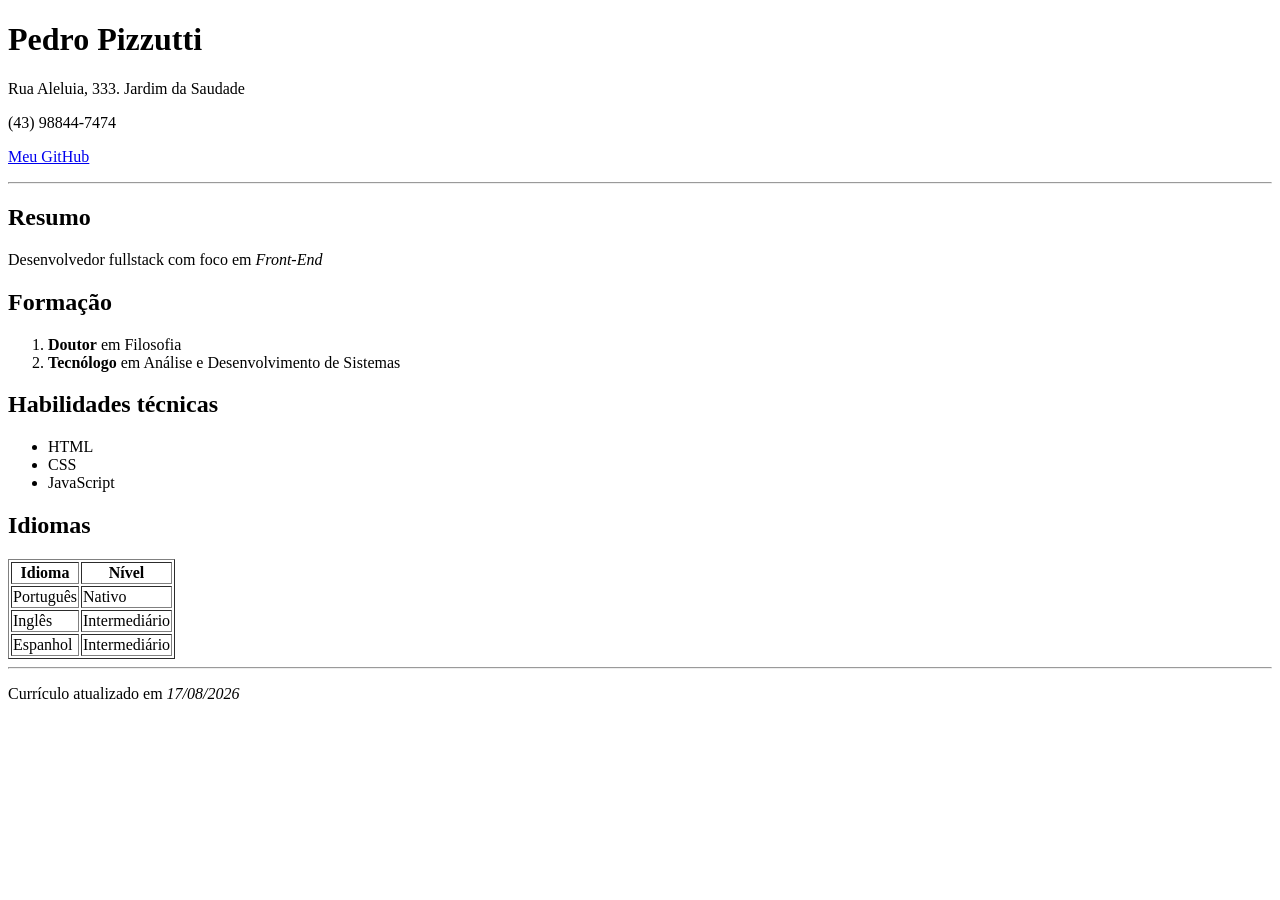
<file: aula-2/index.html>
<!DOCTYPE html>
<html lang="pt-br">
  <head>
    <meta charset="UTF-8"/>
    <title>Meu currículo</title>
  </head>
  <body>
    <div id="cabecalho">
      <h1>Pedro Pizzutti</h1>
      <p>Rua Aleluia, 333. Jardim da Saudade</p>
      <p>(43) 98844-7474</p>
      <p>
        <a href="https://github.com/PedroPizzutti">Meu GitHub</a>
      </p>
    </div>
    <hr>
    <div id="principal">
      <div>
        <h2>Resumo</h2>
        <p>
          Desenvolvedor fullstack com foco em <i>Front-End</i>
        </p>
      </div>
      <div>
        <h2>Formação</h2>
        <ol>
          <li><b>Doutor</b> em Filosofia</li>
          <li><b>Tecnólogo</b> em Análise e Desenvolvimento de Sistemas</li>
        </ol>
      </div>
      <div>
        <h2>Habilidades técnicas</h2>
        <ul>
          <li>HTML</li>
          <li>CSS</li>
          <li>JavaScript</li>
        </ul>
      </div>
      <div>
        <h2>Idiomas</h2>
        <table border="1">
          <tr>
            <th>Idioma</th>
            <th>Nível</th>
          </tr>
          <tr>
            <td>Português</td>
            <td>Nativo</td>
          </tr>
          <tr>
            <td>Inglês</td>
            <td>Intermediário</td>
          </tr>
          <tr>
            <td>Espanhol</td>
            <td>Intermediário</td>
          </tr>
        </table>
      </div>
    </div>
    <hr>
    <div>
      <p>Currículo atualizado em <i>17/08/2026</i></p>
    </div>
  </body>

</html>
</file>
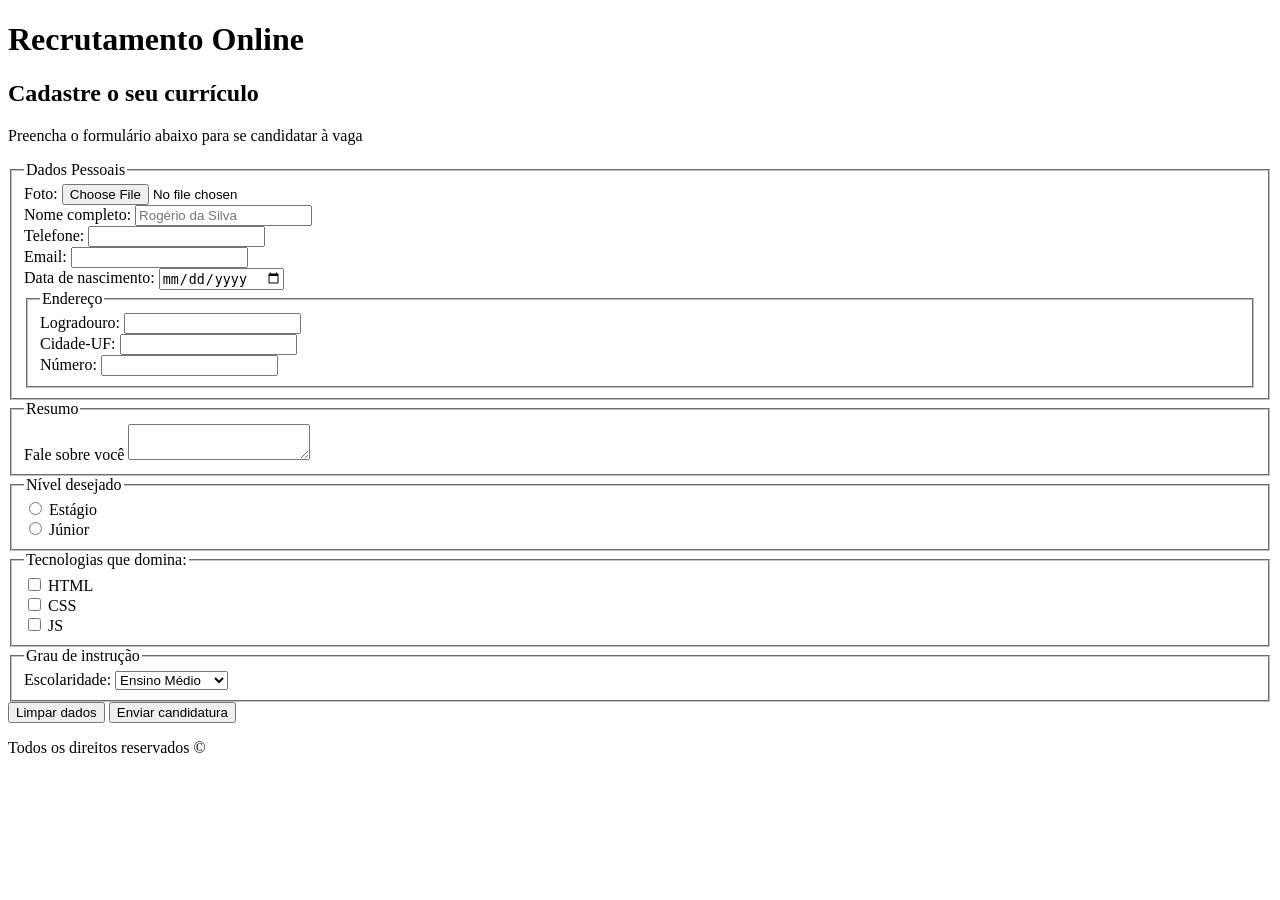
<file: aula-3/index.html>
<!DOCTYPE html>
<html lang="pt-br">
  <head>
    <title>Recrutamento online</title>
    <meta charset="UTF-8">
  </head>
  <body>
    <header>
      <h1>Recrutamento Online</h1>
    </header>
    <main>
      <section>
        <h2>Cadastre o seu currículo</h2>
        <form action="https://postman-echo.com/post" method="post" enctype="multipart/form-data">
          <p>Preencha o formulário abaixo para se candidatar à vaga</p>
          <fieldset>
            <legend>Dados Pessoais</legend>
            <!-- Campo novo de foto -->
            <div>
              <label for="foto_id">Foto:</label>
              <input id="foto_id" name="foto" type="file" accept="image/*">
            </div>

            <!-- Adicionado um placeholder -->
            <div>
              <label for="nome_id">Nome completo:</label>
              <input id="nome_id" name="nome" type="text" placeholder="Rogério da Silva">
            </div>

            <!-- Adicionado um required -->
            <div>
              <label for="telefone_id">Telefone:</label>
              <input id="telefone_id" name="telefone" type="tel" required>
            </div>

            <div>
              <label for="email_id">Email:</label>
              <input id="email_id" name="email" type="email">
            </div>

            <div>
              <label for="data_nasc_id">Data de nascimento:</label>
              <input id="data_nasc_id" name="data_nasc" type="date">
            </div>

            <fieldset>
              <legend>Endereço</legend>
              
              <div>
                <label for="logradouro_id">Logradouro:</label>
                <input id="logradouro_id" name="Logradouro" type="text">
              </div>

              <div>
                <label for="cidade_id">Cidade-UF:</label>
                <input id="cidade_id" name="cidade" type="text">
              </div>

              <div>
                <label for="numero_id">Número:</label>
                <input id="numero_id" name="numero" type="number">
              </div>

            </fieldset>
          </fieldset>

          <fieldset>
            <legend>Resumo</legend>
            <div>
              <label for="resumo_id">Fale sobre você</label>
              <textarea id="resumo_id" name="resumo"></textarea>
            </div>
          </fieldset>

          <fieldset>
            <legend>Nível desejado</legend>
            <div>
              <input id="nivel_estagio_id" 
                     name="nivel" 
                     type="radio"
                     value="estagio">
              <label for="nivel_estagio_id">Estágio</label>
            </div>
            <div>
              <input id="nivel_junior_id" 
                     name="nivel"
                     type="radio"
                     value="junior">
              <label for="nivel_junior_id">Júnior</label>
            </div>
          </fieldset>

          <fieldset>
            <legend>Tecnologias que domina:</legend>
            <div>
              <input id="tec_html_id" 
                     name="tecnologias" 
                     type="checkbox" 
                     value="html">
              <label for="tec_html_id">HTML</label>
            </div>
            <div>
              <input id="tec_css_id" 
                     name="tecnologias" 
                     type="checkbox" 
                     value="css">
              <label for="tec_css_id">CSS</label>
            </div>
            <div>
              <input id="tec_js_id" 
                     name="tecnologias" 
                     type="checkbox" 
                     value="js">
              <label for="tec_js_id">JS</label>
            </div>

          </fieldset>

          <fieldset>
            <legend>Grau de instrução</legend>
            <div>
              <label for="escolaridade_id">Escolaridade:</label>
              <select id="escolaridade_id" name="escolaridade">
                <option value="medio">Ensino Médio</option>
                <option value="graduacao">Graduação</option>
                <option value="pos">Pós-graduação</option>
              </select>
            </div>
          </fieldset>

          <div>
            <button type="reset">Limpar dados</button>
            <button type="submit">Enviar candidatura</button>
          </div>

        </form>
      </section>
    </main>
    <footer>
      <p>Todos os direitos reservados &copy;</p>
    </footer>   
  </body>
</html>
</file>
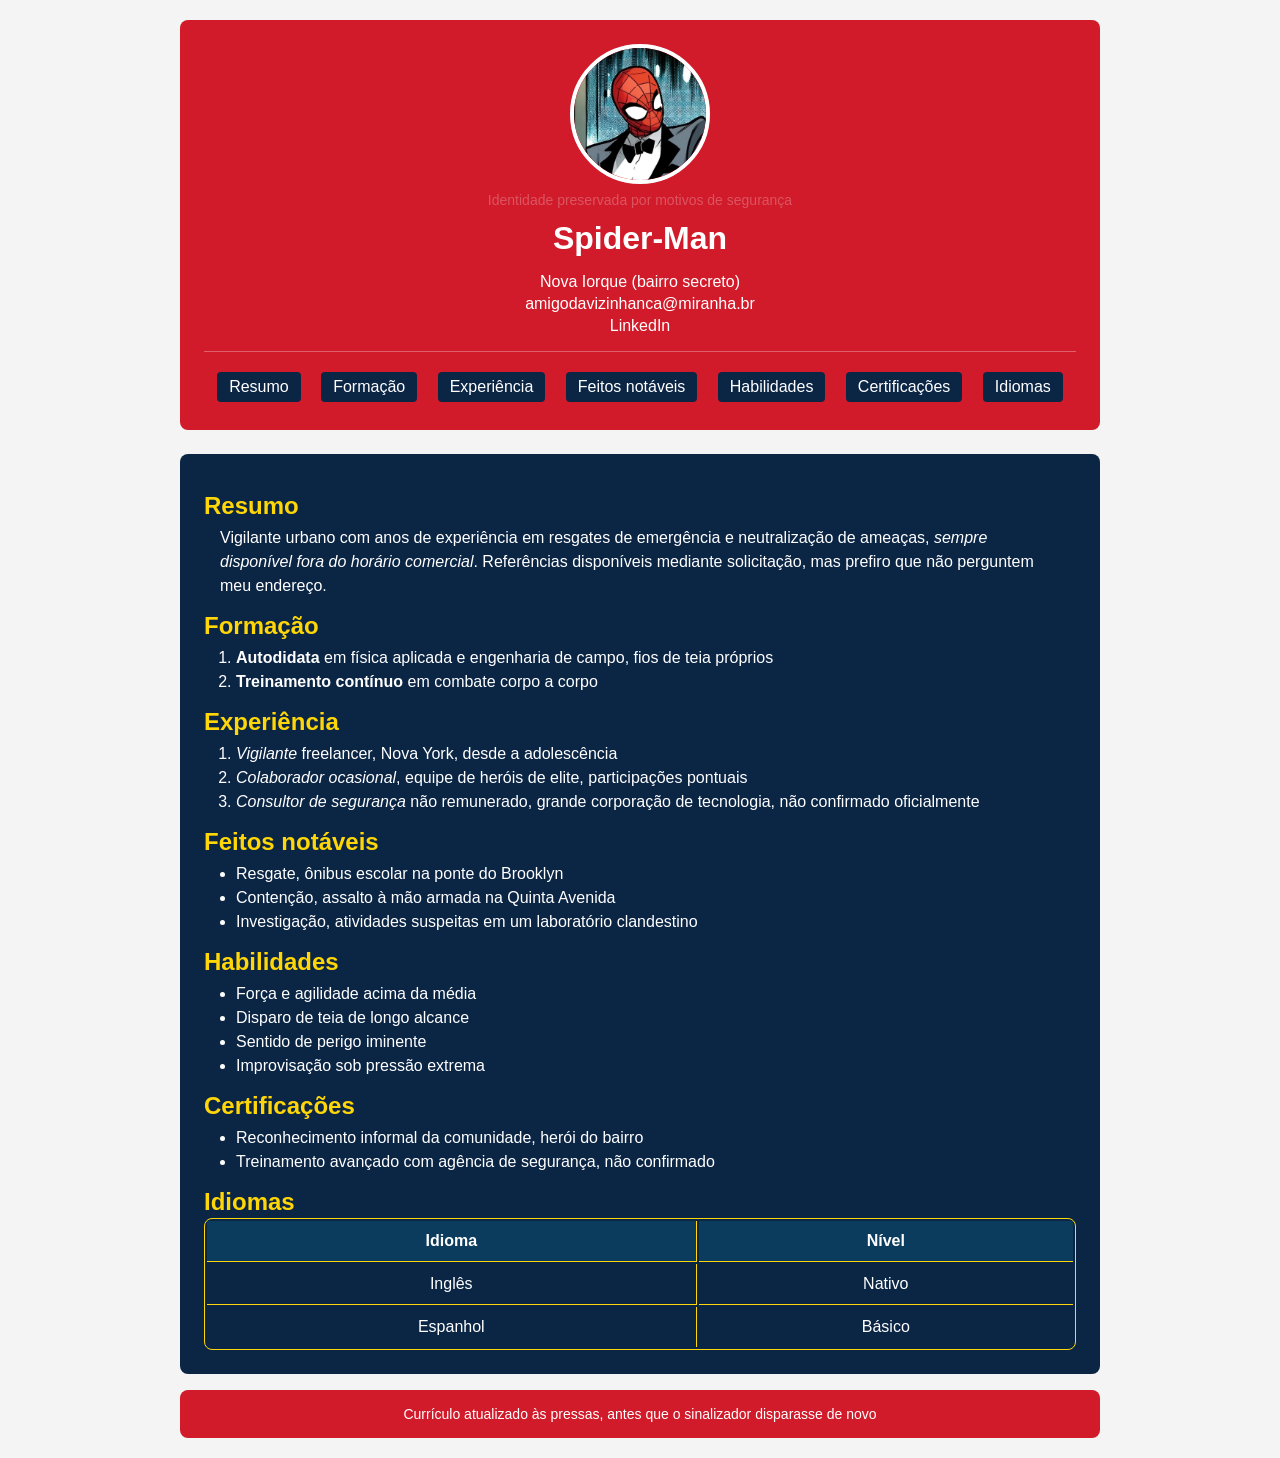
<file: aula-5/index.html>
<!DOCTYPE html>
<html lang="pt-br">
<head>
  <meta charset="UTF-8" />
  <meta name="viewport" content="width=device-width, initial-scale=1.0" />
  <title>Currículo Spider-Man</title>
  <link rel="stylesheet" href="./styles/global.css">
</head>
<body>
  <header>
    <figure>
      <img src="./images/miranha.jpg" alt="Foto de perfil, pessoa mascarada com traje vermelho e azul" />
      <figcaption>Identidade preservada por motivos de segurança</figcaption>
    </figure>
    <h1>Spider-Man</h1>
    <div class="header-info">
      <p>Nova Iorque (bairro secreto)</p>
      <p>
        <a href="mailto:amigodavizinhanca@miranha.br">amigodavizinhanca@miranha.br</a>
      </p>
      <p>
        <a href="https://www.linkedin.com/in/miranha/">LinkedIn</a>
      </p>
      <nav>
        <ul>
          <li><a href="#resumo">Resumo</a></li>
          <li><a href="#formacao">Formação</a></li>
          <li><a href="#experiencia">Experiência</a></li>
          <li><a href="#feitos">Feitos notáveis</a></li>
          <li><a href="#habilidades">Habilidades</a></li>
          <li><a href="#certificacoes">Certificações</a></li>
          <li><a href="#idiomas">Idiomas</a></li>
        </ul>
      </nav>
    </div>
  </header>

  <main>
    <section id="resumo">
      <h2>Resumo</h2>
      <p>
        Vigilante urbano com anos de experiência em resgates de emergência e neutralização de ameaças,
        <em>sempre disponível fora do horário comercial</em>. Referências disponíveis mediante solicitação,
        mas prefiro que não perguntem meu endereço.
      </p>
    </section>

    <section id="formacao">
      <h2>Formação</h2>
      <ol>
        <li><strong>Autodidata</strong> em física aplicada e engenharia de campo, fios de teia próprios</li>
        <li><strong>Treinamento contínuo</strong> em combate corpo a corpo</li>
      </ol>
    </section>

    <section id="experiencia">
      <h2>Experiência</h2>
      <ol>
        <li><em>Vigilante</em> freelancer, Nova York, desde a adolescência</li>
        <li><em>Colaborador ocasional</em>, equipe de heróis de elite, participações pontuais</li>
        <li><em>Consultor de segurança</em> não remunerado, grande corporação de tecnologia, não confirmado oficialmente</li>
      </ol>
    </section>

    <section id="feitos">
      <h2>Feitos notáveis</h2>
      <ul>
        <li>Resgate, ônibus escolar na ponte do Brooklyn</li>
        <li>Contenção, assalto à mão armada na Quinta Avenida</li>
        <li>Investigação, atividades suspeitas em um laboratório clandestino</li>
      </ul>
    </section>

    <section id="habilidades">
      <h2>Habilidades</h2>
      <ul>
        <li>Força e agilidade acima da média</li>
        <li>Disparo de teia de longo alcance</li>
        <li>Sentido de perigo iminente</li>
        <li>Improvisação sob pressão extrema</li>
      </ul>
    </section>

    <section id="certificacoes">
      <h2>Certificações</h2>
      <ul>
        <li>Reconhecimento informal da comunidade, herói do bairro</li>
        <li>Treinamento avançado com agência de segurança, não confirmado</li>
      </ul>
    </section>

    <section id="idiomas">
      <h2>Idiomas</h2>
      <table>
        <thead>
          <tr>
            <th scope="col">Idioma</th>
            <th scope="col">Nível</th>
          </tr>
        </thead>
        <tbody>
          <tr>
            <td>Inglês</td>
            <td>Nativo</td>
          </tr>
          <tr>
            <td>Espanhol</td>
            <td>Básico</td>
          </tr>
        </tbody>
      </table>
    </section>
  </main>

  <footer>
    <p>Currículo atualizado às pressas, antes que o sinalizador disparasse de novo</p>
  </footer>
</body>

</html>
</file>
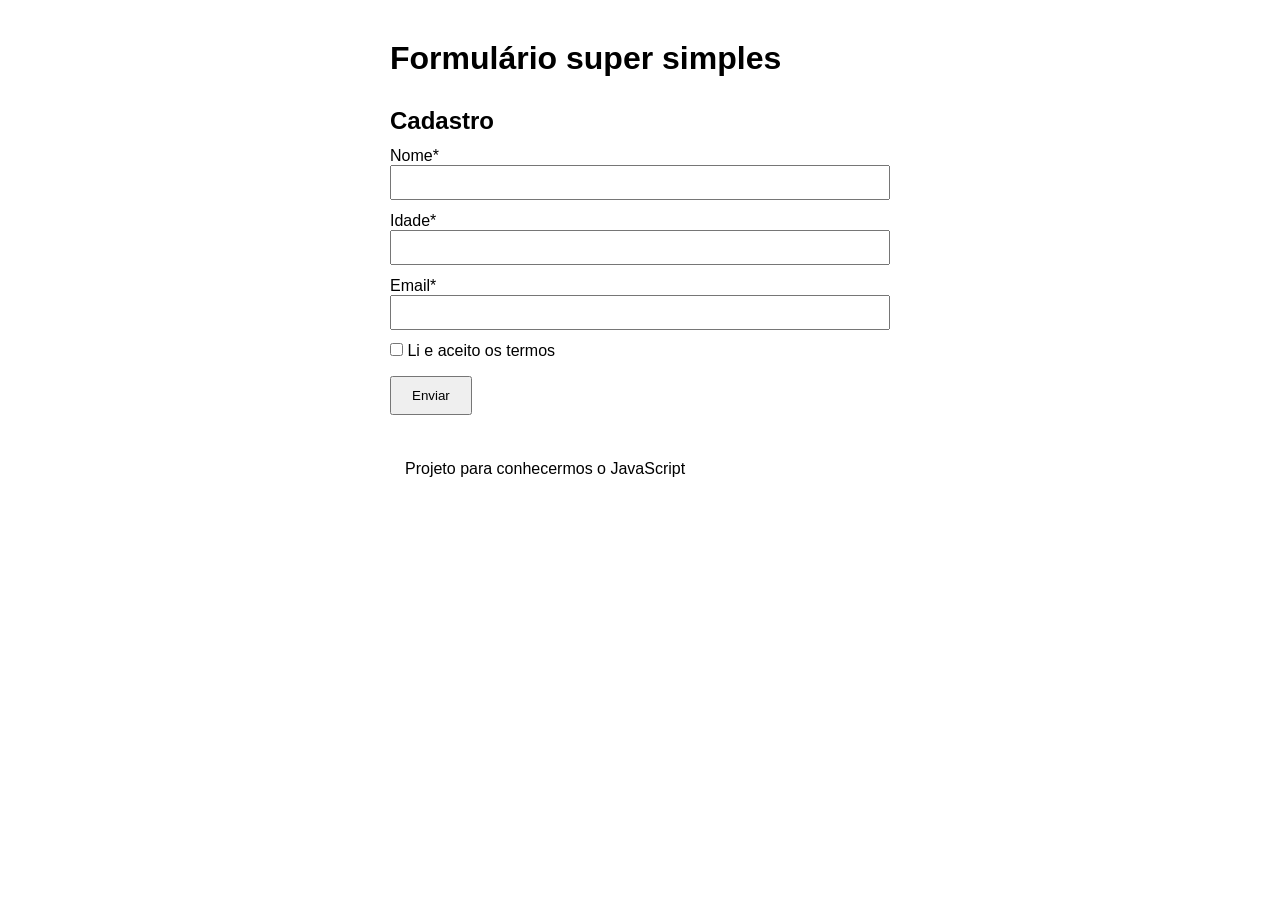
<file: aula-7/index.html>
<!DOCTYPE html>
<html lang="pt-BR">
<head>
  <meta charset="UTF-8">
  <meta name="viewport" content="width=device-width, initial-scale=1.0">
  <title>Aprendendo JavaScript</title>
  <link rel="stylesheet" href="./styles/global.css">
  <script src="./scripts/index.js" defer></script>
</head>
<body>
  <header>
    <h1>Formulário super simples</h1>
  </header>
  <main>
    <h2>Cadastro</h2>
    <form id="cadastro">

      <label for="nome">Nome*</label>
      <input type="text" id="nome">
      <p id="erro-nome" class="oculto"></p>

      <label for="idade">Idade*</label>
      <input type="number" id="idade">
      <p id="erro-idade" class="oculto"></p>

      <label for="email">Email*</label>
      <input type="email" id="email">
      <p id="erro-email" class="oculto"></p>

      <label>
        <input type="checkbox" id="termos">
        <span>Li e aceito os termos</span>
        <p id="erro-termos" class="oculto"></p>
      </label>

      <button onclick="executar(event)">Enviar</button>
      <p id="concluido" class="oculto"></p>

    </form>
  </main>
  <footer>
    <p>Projeto para conhecermos o JavaScript</p>
  </footer>
</body>
</html>
</file>
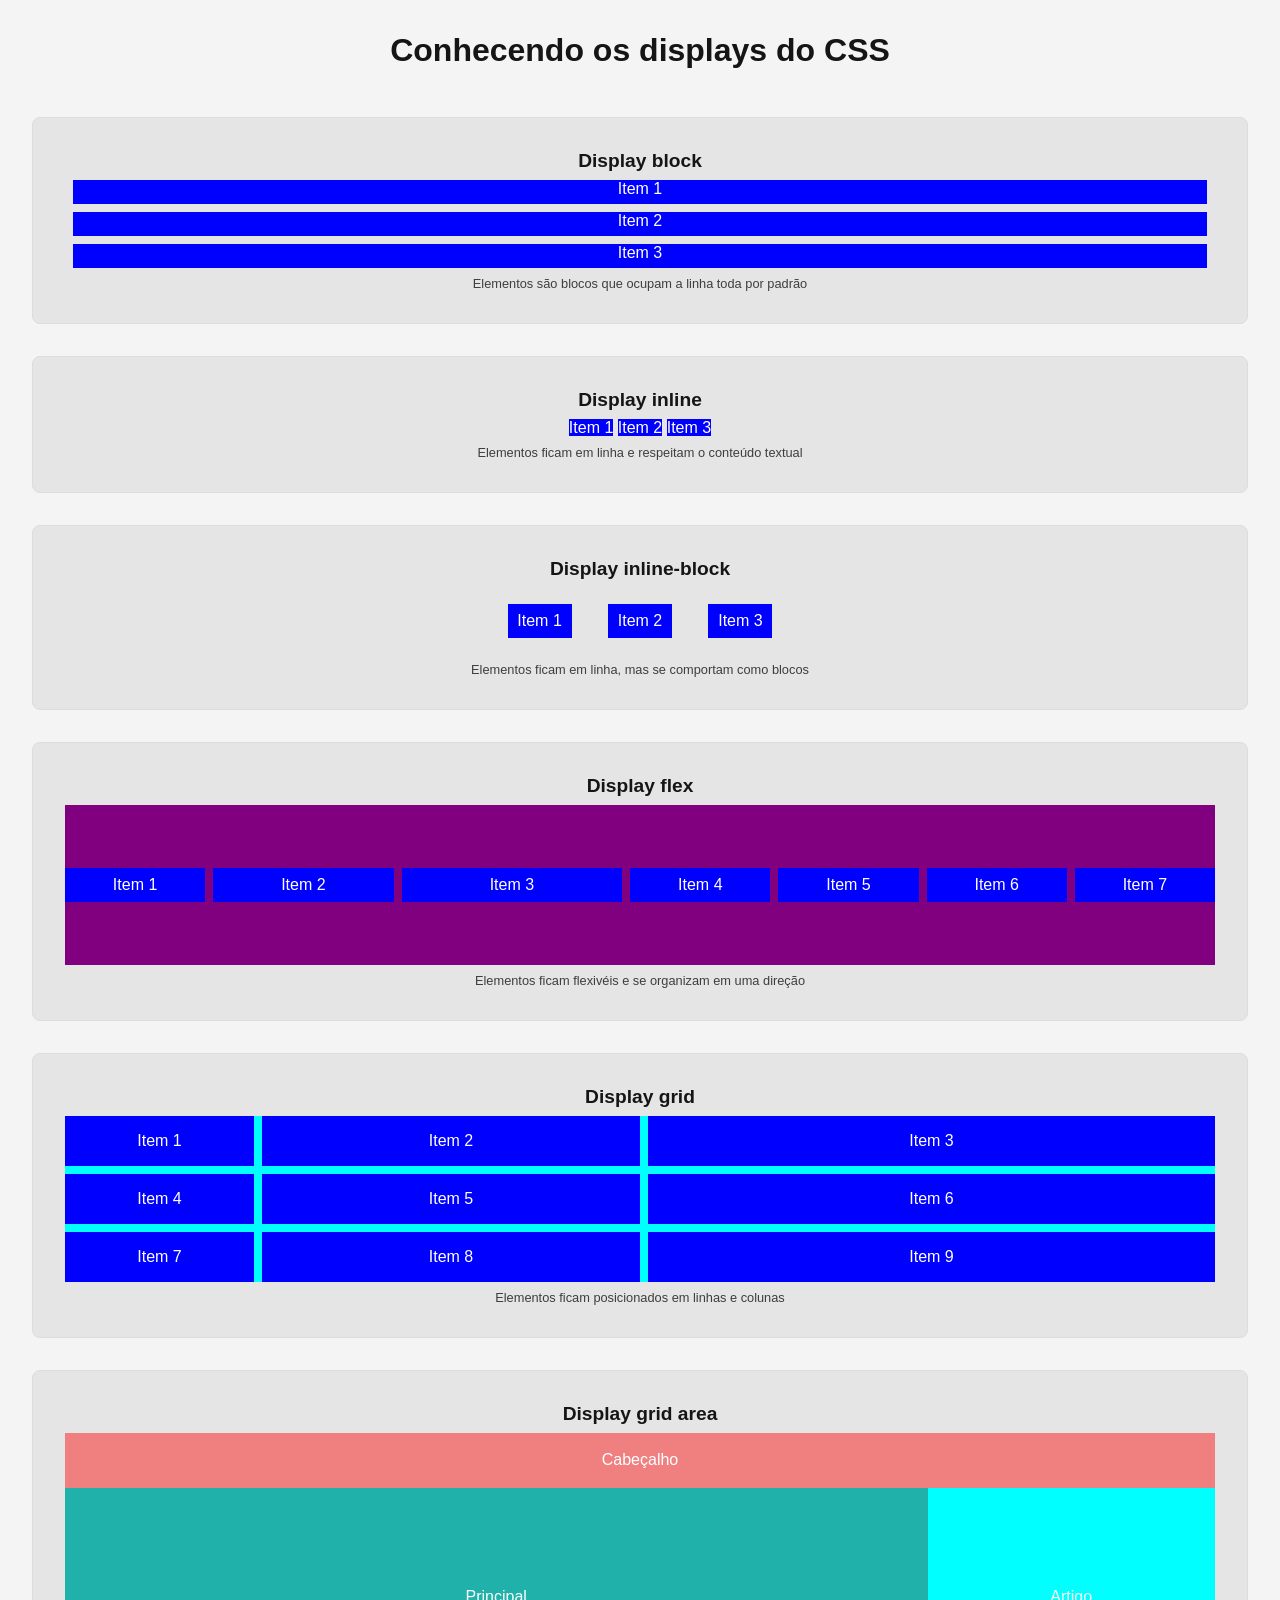
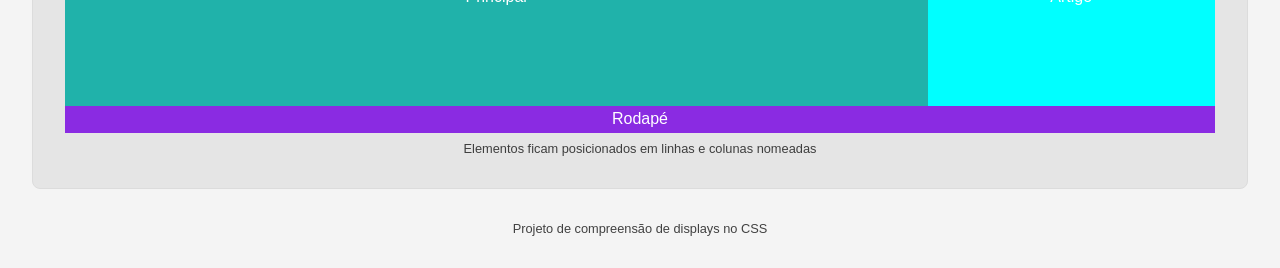
<file: aula-6/exemplos/index.html>
<!DOCTYPE html>
<html lang="pt-br">
<head>
  <meta charset="UTF-8">
  <meta name="viewport" content="width=device-width, initial-scale=1.0">
  <link rel="stylesheet" href="./styles/global.css">
  <link rel="icon" href="./images/block.png" type="image/x-icon">
  <title>Conhecendo os displays</title>
</head>
<body>
  <header>
    <h1>Conhecendo os displays do CSS</h1>
  </header>
  <main>
    <section>
      <h2>Display block</h2>
      <div class="container-block">
        <div class="item">Item 1</div>
        <div class="item">Item 2</div>
        <div class="item">Item 3</div>
      </div>
      <p>Elementos são blocos que ocupam a linha toda por padrão</p>
    </section>

    <section>
      <h2>Display inline</h2>
      <div class="container-inline">
        <div class="item">Item 1</div>
        <div class="item">Item 2</div>
        <div class="item">Item 3</div>
      </div>
      <p>Elementos ficam em linha e respeitam o conteúdo textual</p>
    </section>

    <section>
      <h2>Display inline-block</h2>
      <div class="container-inline-block">
        <div class="item">Item 1</div>
        <div class="item">Item 2</div>
        <div class="item">Item 3</div>
      </div>
      <p>Elementos ficam em linha, mas se comportam como blocos</p>
    </section>

    <section>
      <h2>Display flex</h2>
      <div class="container-flex">
        <div class="item">Item 1</div>
        <div id="item-2" class="item">Item 2</div>
        <div id="item-3" class="item">Item 3</div>
        <div class="item">Item 4</div>
        <div class="item">Item 5</div>
        <div class="item">Item 6</div>
        <div class="item">Item 7</div>
      </div>  
      <p>Elementos ficam flexivéis e se organizam em uma direção</p>
    </section>
    
    <section>
      <h2>Display grid</h2>
      <div class="container-grid">
        <div class="item">Item 1</div>
        <div class="item">Item 2</div>
        <div class="item">Item 3</div>
        <div class="item">Item 4</div>
        <div class="item">Item 5</div>
        <div class="item">Item 6</div>
        <div class="item">Item 7</div>
        <div class="item">Item 8</div>
        <div class="item">Item 9</div>
      </div>  
      <p>Elementos ficam posicionados em linhas e colunas</p>
    </section>

    <section>
      <h2>Display grid area</h2>
      <div class="container-grid-area">
        <div class="item item-cabecalho">Cabeçalho</div>
        <div class="item item-principal">Principal</div>
        <div class="item item-artigo">Artigo</div>
        <div class="item item-rodape">Rodapé</div>
      </div>
      <p>Elementos ficam posicionados em linhas e colunas nomeadas</p>
    </section>

  </main>
  <footer>
    <p>Projeto de compreensão de displays no CSS</p>
  </footer>
</body>
</html>
</file>
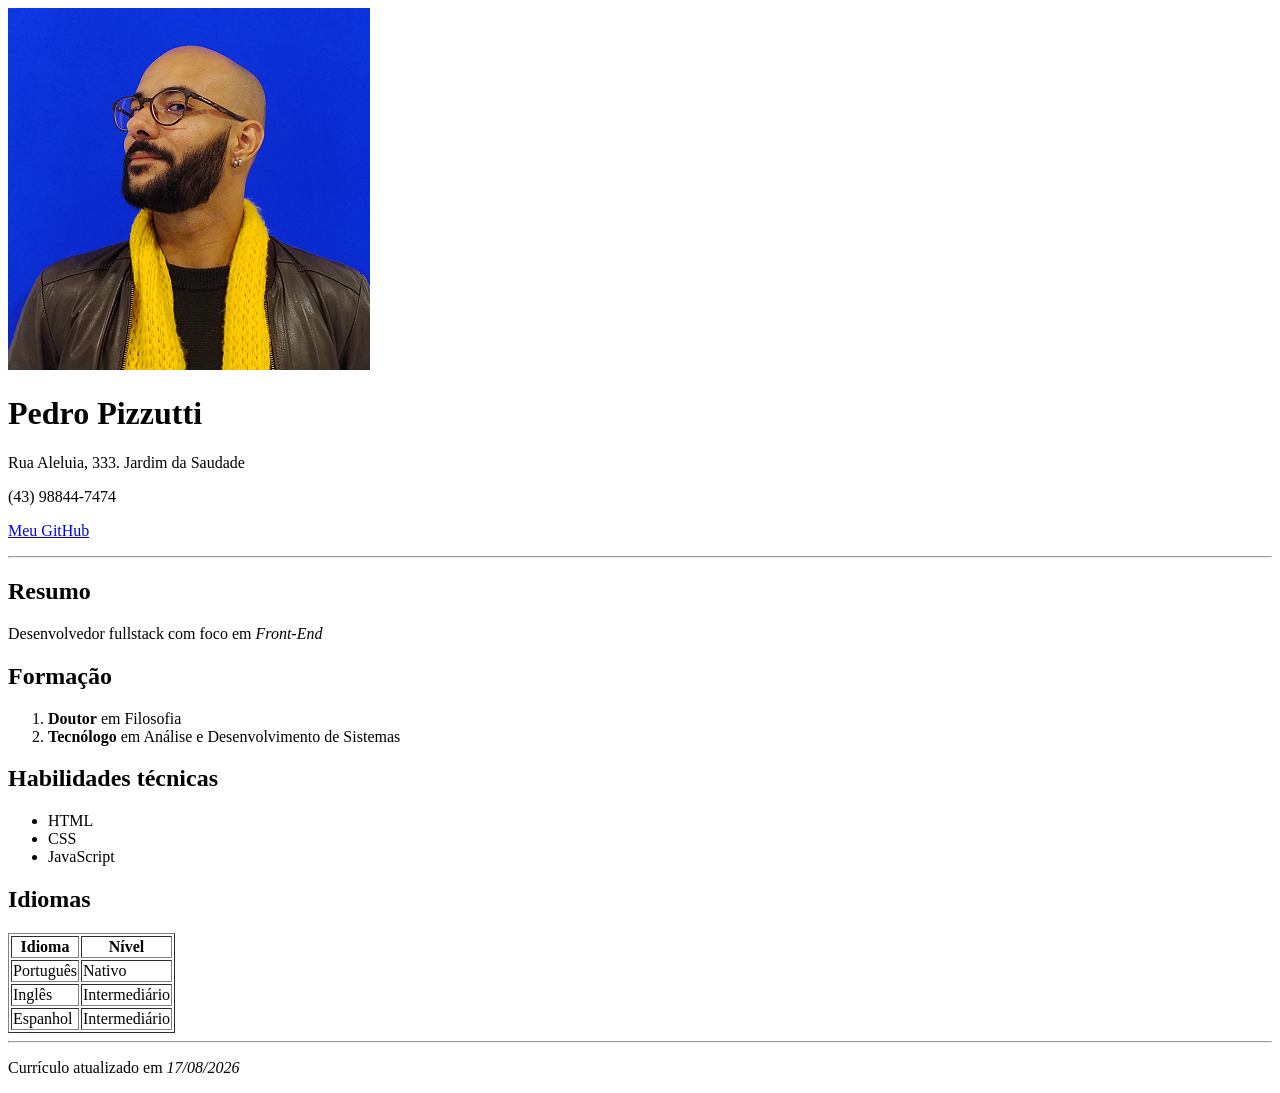
<file: aula-2/index_semantico.html>
<!DOCTYPE html>
<html lang="pt-br">

<head>
  <meta charset="UTF-8" />
  <title>Meu currículo</title>
</head>

<body>
  <header>
    <img src="foto-perfil.png" alt="Foto de Perfil">
    <h1>Pedro Pizzutti</h1>
    <p>Rua Aleluia, 333. Jardim da Saudade</p>
    <p>(43) 98844-7474</p>
    <p>
      <a href="https://github.com/PedroPizzutti">Meu GitHub</a>
    </p>
  </header>

  <hr>
  <main>
    <section>
      <h2>Resumo</h2>
      <p>
        Desenvolvedor fullstack com foco em <em>Front-End</em>
      </p>
    </section>

    <section>
      <h2>Formação</h2>
      <ol>
        <li><strong>Doutor</strong> em Filosofia</li>
        <li><strong>Tecnólogo</strong> em Análise e Desenvolvimento de Sistemas</li>
      </ol>
    </section>

    <section>
      <h2>Habilidades técnicas</h2>
      <ul>
        <li>HTML</li>
        <li>CSS</li>
        <li>JavaScript</li>
      </ul>
    </section>
    
    <section>
      <h2>Idiomas</h2>
      <table border="1">
        <tr>
          <th>Idioma</th>
          <th>Nível</th>
        </tr>
        <tr>
          <td>Português</td>
          <td>Nativo</td>
        </tr>
        <tr>
          <td>Inglês</td>
          <td>Intermediário</td>
        </tr>
        <tr>
          <td>Espanhol</td>
          <td>Intermediário</td>
        </tr>
      </table>
    </section>

  </main>
  <hr>
  <footer>
    <p>Currículo atualizado em <em>17/08/2026</em></p>
  </footer>
</body>

</html>
</file>
<file: aula-5/styles/global.css>
* {
  margin: 0;
  padding: 0;
  box-sizing: border-box;
}

body {
  font-size: 16px;
  font-family: Arial, Helvetica, sans-serif;
  color: #1a1a1a;
  background-color: #f4f4f4;
  padding: 1.25rem;
  max-width: 60rem;
  margin: auto;
}

header {
  background-color: #d11a2a;
  color: #ffffff;
  padding: 1.5rem;
  border-radius: 0.5rem;
  text-align: center;
}

header img {
  width: 8.75rem;
  height: 8.75rem;
  border-radius: 50%;
  border: 0.25rem solid #ffffff;
}

header figcaption {
  font-size: 0.875rem;
  opacity: 0.25;
  margin-top: 0.25rem;
}

header h1 {
  margin-top: 0.75rem;
  font-size: 2rem;
}

/* Criação de classe */
.header-info {
  margin-top: 1rem;
}

/* Restringe o estilo aos p dentro dos header */
header p {
  margin-top: 0.25rem;
}

a {
  color: inherit;
  text-decoration: none;
}

a:hover {
  opacity: 0.8;
  cursor: pointer;
  color: #ffd607;
  transition: 0.5s;
}

nav {
  margin-top: 1rem;
  padding-top: 1rem;
  border-top: 0.0625rem solid rgba(255, 255, 255, 0.3);
}

nav ul {
  list-style: none;
}

nav li {
  display: inline-block;
  margin: 0.25rem 0.5rem;
}

nav a {
  display: block;
  background-color: #0b2545;
  padding: 0.375rem 0.75rem;
  border-radius: 0.25rem;
}

main {
  padding: 1.5rem;
  color: #ffffff;
  background-color: #0b2545;
  margin-top: 1.5rem;
  border-radius: 0.5rem;
}

section {
  margin-top: 1rem;
  line-height: 1.5rem;
}

section h2 {
  color: #ffd607;
}

section p {
  margin: 0.5rem 1rem;
}

section ul,
section ol {
  margin: 0.5rem 1rem;
  padding-left: 1rem;
}

table {
  width: 100%;
  margin-top: 0.25rem;
  border: 0.00275rem solid #ffd607;
  border-radius: 0.5rem;
}

table th {
  background-color: #0b3c5d;
}

table th,
table td {
  padding: 0.5rem;
  text-align: center;
  border-right: 0.00275rem solid #ffd607;
  border-bottom: 0.00275rem solid #ffd607;
}

table th:last-child,
table td:last-child {
  border-right: none;
}

table tr:last-child td {
  border-bottom: none;
}

footer {
  margin-top: 1rem;
  font-size: 0.875rem;
  text-align: center;
  color: #ffffff;
  background-color: #d11a2a;
  padding: 1rem;
  border-radius: 0.5rem;
}
</file>
<file: aula-7/styles/global.css>
* {
  margin: 0;
  padding: 0;
  box-sizing: border-box;
}

html {
  font-size: 62.5%;
}

body {
  font-family: Arial, sans-serif;
  font-size: 1.6rem;
  max-width: 50rem;
  margin: 4rem auto;
}

main {
  margin-top: 3rem;
}

footer {
  margin-top: 3rem;
}

footer p {
  margin-top: 1rem;
  padding: 1.5rem;
}

label {
  display: block;
  margin-top: 1.2rem;
}

input[type="text"],
input[type="number"],
input[type="email"] {
  padding: 0.8rem;
  width: 100%;
}

button {
  padding: 1rem 2rem;
  margin-top: 1.6rem;
}

.oculto {
  display: none;
}

.sucesso {
  background-color: #ffe08a;
  font-weight: bold;
}

.erro {
  color: #8a1c1c;
  background-color: #ffe6e6;
}
</file>
<file: aula-6/exemplos/styles/global.css>
* {
  margin: 0;
  padding: 0;
  box-sizing: border-box;
}

body {
  font-size: 16px;
  font-family: "Franklin Gothic Medium", sans-serif;
  padding: 2rem;
  background-color: #f4f4f4;
  color: #151515;
}

h1 {
  text-align: center;
  margin-bottom: 3rem;
}

h2 {
  font-size: 1.2rem;
  margin-bottom: 0.5rem;
}

p {
  opacity: 0.8;
  font-size: 0.8rem;
  margin-top: 0.5rem;
}

section {
  background-color: #e5e5e5;
  padding: 2rem;
  margin-bottom: 2rem;
  border-radius: 0.5rem;
  border: 1px solid #dcdcdc;
  text-align: center;
}

footer {
  text-align: center;
}

.item {
  background-color: blue;
  color: white;
}

.container-block .item {
  display: block;
  height: 1.5rem;
  margin: 0.5rem;
}

.container-inline .item {
  display: inline;
}

.container-inline-block .item {
  display: inline-block;
  padding: 0.5rem;
  margin: 1rem;
  width: 4rem;
}

.container-flex {
  display: flex;
  flex-direction: row;
  background-color: purple;
  justify-content: center;
  align-items: center;
  flex-wrap: wrap;
  height: 10rem;
  gap: 0.5rem;
}

.container-flex .item {
  padding: 0.5rem;
  flex-basis: 100px;
  flex-shrink: 0;
  flex-grow: 1;
}

#item-2 {
  flex-grow: 2;
}

#item-3 {
  flex-grow: 3;
}

.container-grid {
  background-color: aqua;
  display: grid;
  grid-template-columns: 1fr 2fr 3fr;
  grid-auto-rows: minmax(50px, auto);
  gap: 0.5rem;
}

.container-grid .item {
  display: flex;
  align-items: center;
  justify-content: center;
}

.container-grid-area {
  display: grid;
  grid-template-areas:
    "cabecalho  cabecalho"
    "principal  artigo"
    "rodape     rodape";
  grid-template-columns: 3fr 1fr;
  grid-template-rows: 1fr 4fr 0.5fr;
  height: 300px;
}

.container-grid-area div {
  display: flex;
  align-items: center;
  justify-content: center;
}

.container-grid-area .item-cabecalho {
  grid-area: cabecalho;
  background-color: lightcoral;
}

.container-grid-area .item-principal {
  grid-area: principal;
  background-color: lightseagreen;
}

.container-grid-area .item-artigo {
  grid-area: artigo;
  background-color: aqua;
}

.container-grid-area .item-rodape {
  grid-area: rodape;
  background-color: blueviolet;
}
</file>
